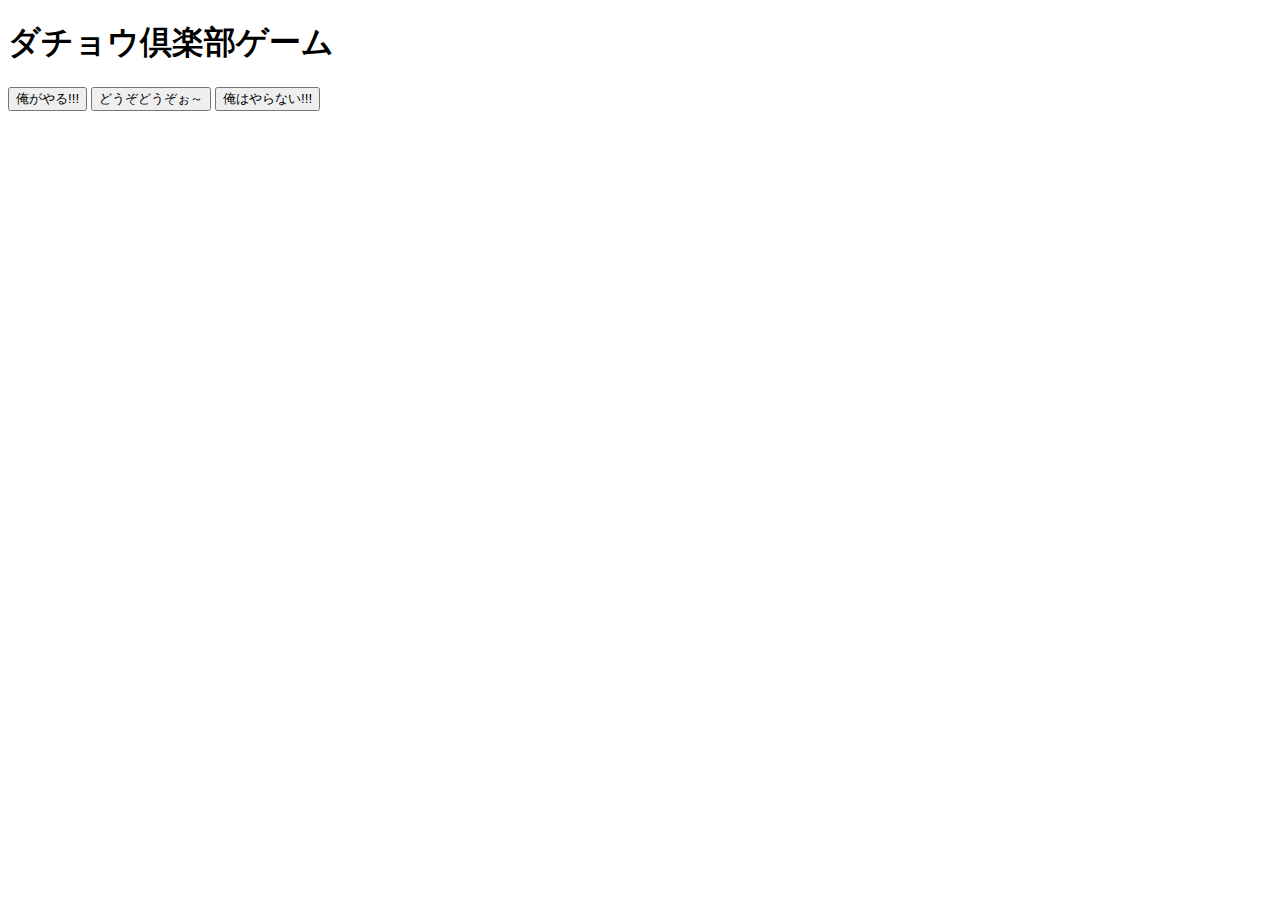
<file: js-easy/datyoclub/index.html>
<!DOCTYPE html>
<html lang="ja">

<head>
    <meta charset="UTF-8">
    <meta name="viewport" content="width=device-width, initial-scale=1.0">
    <title>DatyoukurabuGame</title>
</head>

<body>
    <h1>ダチョウ倶楽部ゲーム</h1>
    <button onclick="cntUp()">俺がやる!!!</button>
    <button onclick="reply()">どうぞどうぞぉ～</button>

    <!-- チャレンジ問題 -->

    <button onclick="cntDown()">俺はやらない!!!</button>

    <!-- チャレンジ問題 ここまで -->
    <script src="./main.js"></script>
</body>

</html>
</file>
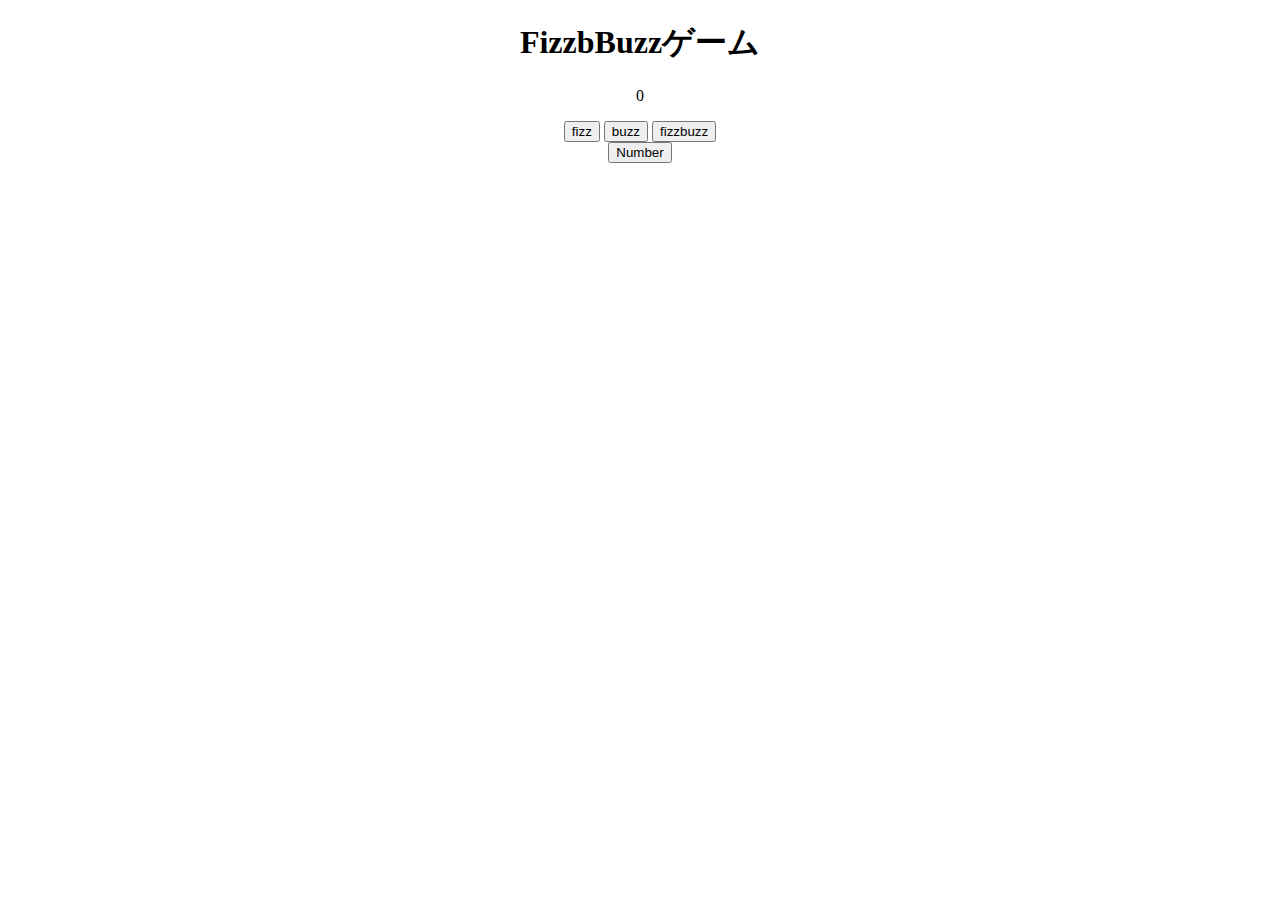
<file: js-easy/fizzbuzz/index.html>
<!DOCTYPE html>
<html lang="ja">

<head>
  <meta charset="UTF-8" />
  <meta name="viewport" content="width=device-width, initial-scale=1.0" />
  <link rel="stylesheet" href="./style.css" />
  <title>Fizzbuzz</title>
</head>

<body>
  <!-- チャレンジ問題 -->
  <!-- <h1>Fizzbuzz</h1>
  <button onclick="rewriteCntUp()">カウントアップ</button>
  <p id="rewriteNum"></p> -->
  <!-- チャレンジ問題ここまで -->

  <!-- 追加チャレンジ問題 -->
  <h1>FizzbBuzzゲーム</h1>
  <p id="showNum"></p>
  <button onclick="fizzBtn()">fizz</button>
  <button onclick="buzzBtn()">buzz</button>
  <button onclick="fizzbuzzBtn()">fizzbuzz</button>
  <button onclick="numBtn()" class="last-btn">Number</button>

  <!-- 追加チャレンジ問題 ここまで -->
  <script src="./main.js"></script>
</body>

</html>
</file>
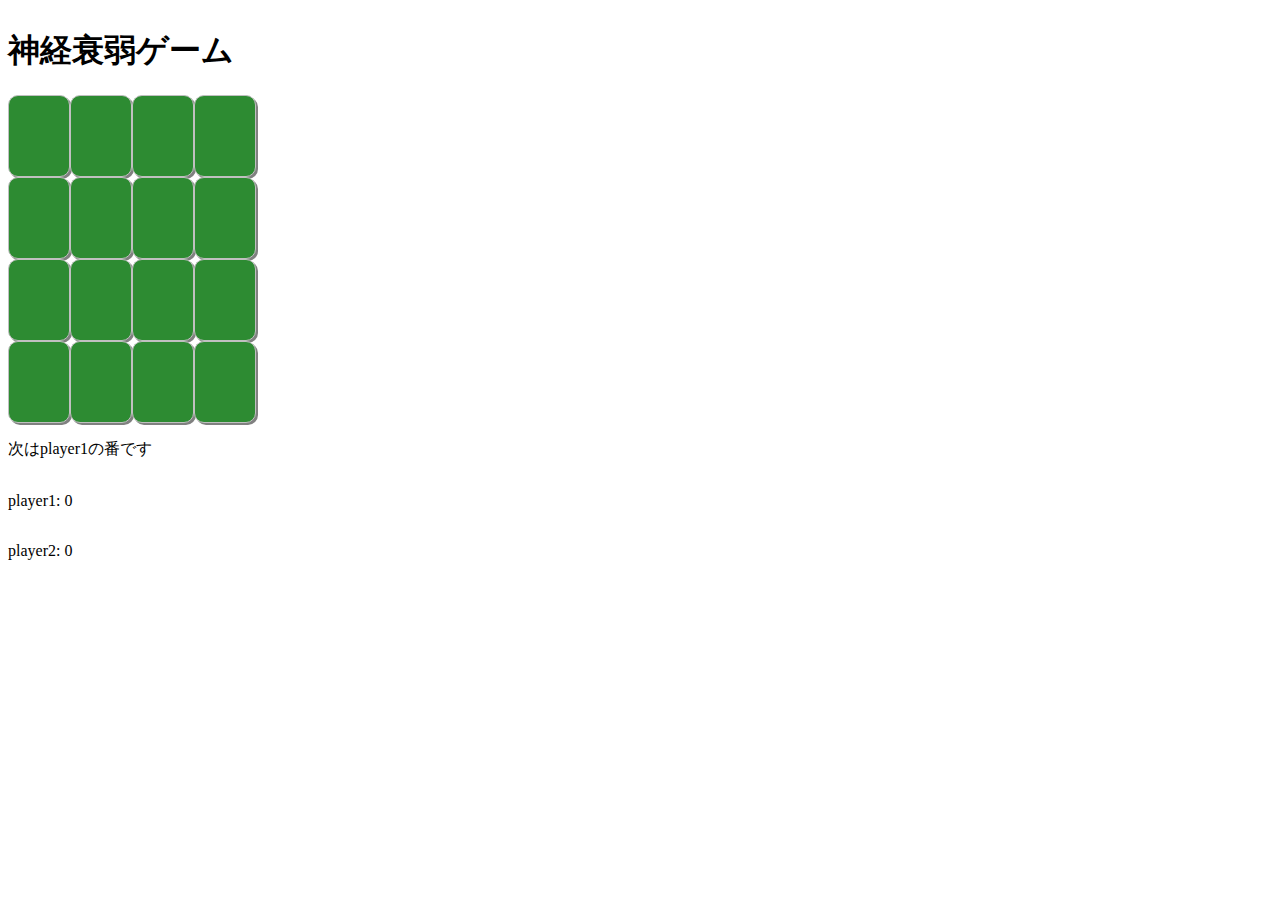
<file: js-hard/sinkeisuizyaku/index.html>
<!DOCTYPE html>
<html lang="ja">

<head>
  <meta charset="UTF-8" />
  <meta name="viewport" content="width=device-width, initial-scale=1.0" />
  <link rel="stylesheet" href="./style.css" />
  <title>神経衰弱</title>
</head>

<body>
  <h1>神経衰弱ゲーム</h1>
  <div id="panel"></div>

  <!-- チャレンジ問題 -->

  <p id="nextPlayer"></p>
  <p id="player1Point"></p>
  <p id="player2Point"></p>

  <!-- チャレンジ問題 ここまで -->

  <script src="./main.js"></script>
</body>

</html>
</file>
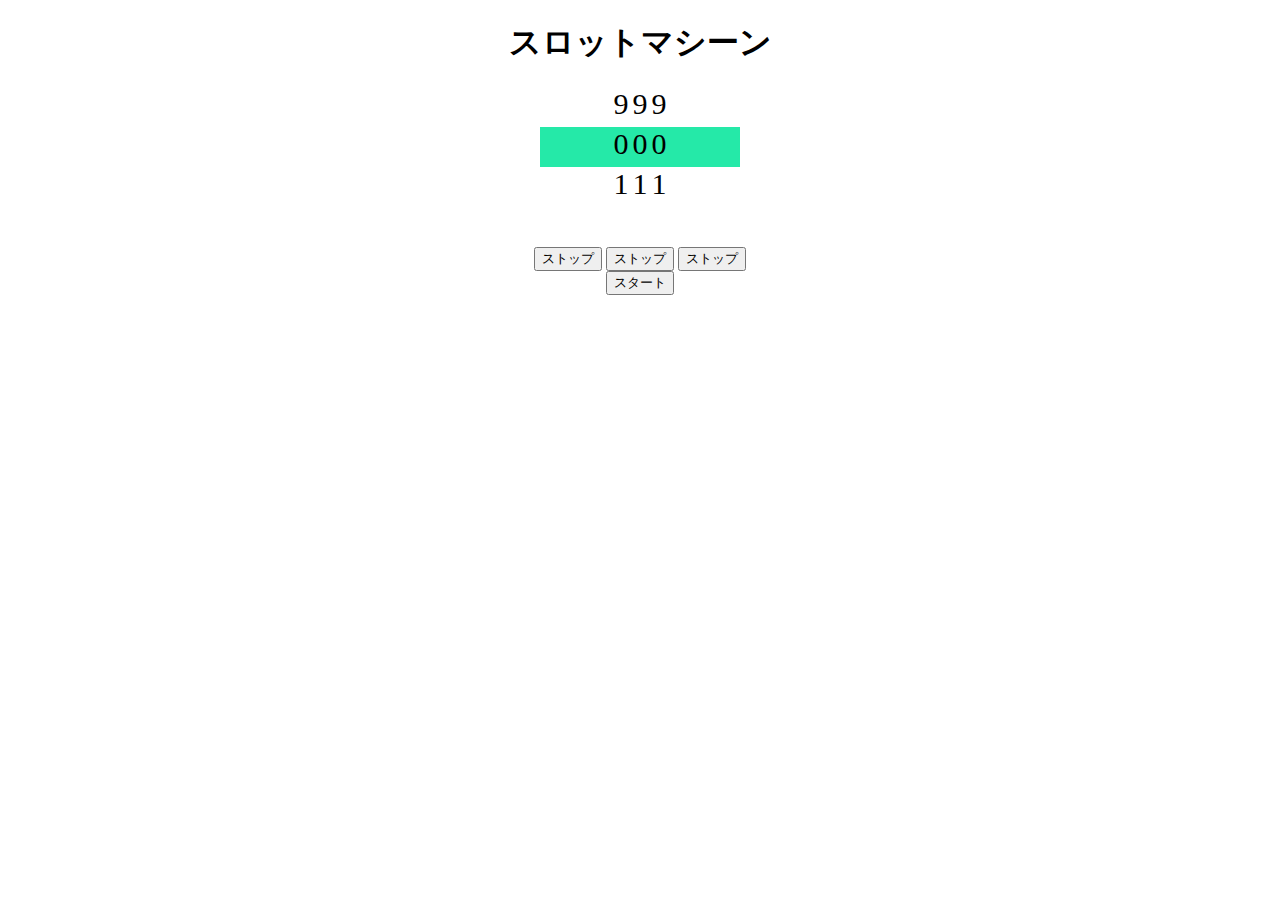
<file: js-hard/slotmachine/index.html>
<!DOCTYPE html>
<html lang="ja">

<head>
    <meta charset="UTF-8">
    <meta name="viewport" content="width=device-width, initial-scale=1.0">
    <link rel="stylesheet" href="./style.css">
    <title>スロットマシーン</title>
</head>

<body>
    <h1>スロットマシーン</h1>
    <div class="slot-wrap">
        <!-- 追加チャレンジ問題 -->

        <div class="slot upper-slot">
            <p id="nowTime4"></p>
            <p id="nowTime5"></p>
            <p id="nowTime6"></p>
        </div>

        <!-- 追加チャレンジ問題 ここまで -->

        <div class="slot middle-slot">
            <p id="nowTime1"></p>
            <p id="nowTime2"></p>
            <p id="nowTime3"></p>
        </div>

        <!-- 追加チャレンジ問題 -->

        <div class="slot downer-slot">
            <p id="nowTime7"></p>
            <p id="nowTime8"></p>
            <p id="nowTime9"></p>
        </div>

        <!-- 追加チャレンジ問題 ここまで -->
    </div>
    <form>
        <input type="button" name="" id="setTime1" value="ストップ">
        <input type="button" name="" id="setTime2" value="ストップ">
        <input type="button" name="" id="setTime3" value="ストップ">
        <input type="button" id="startTimer" value="スタート">
    </form>
    <script src="./main.js"></script>
</body>

</html>
</file>
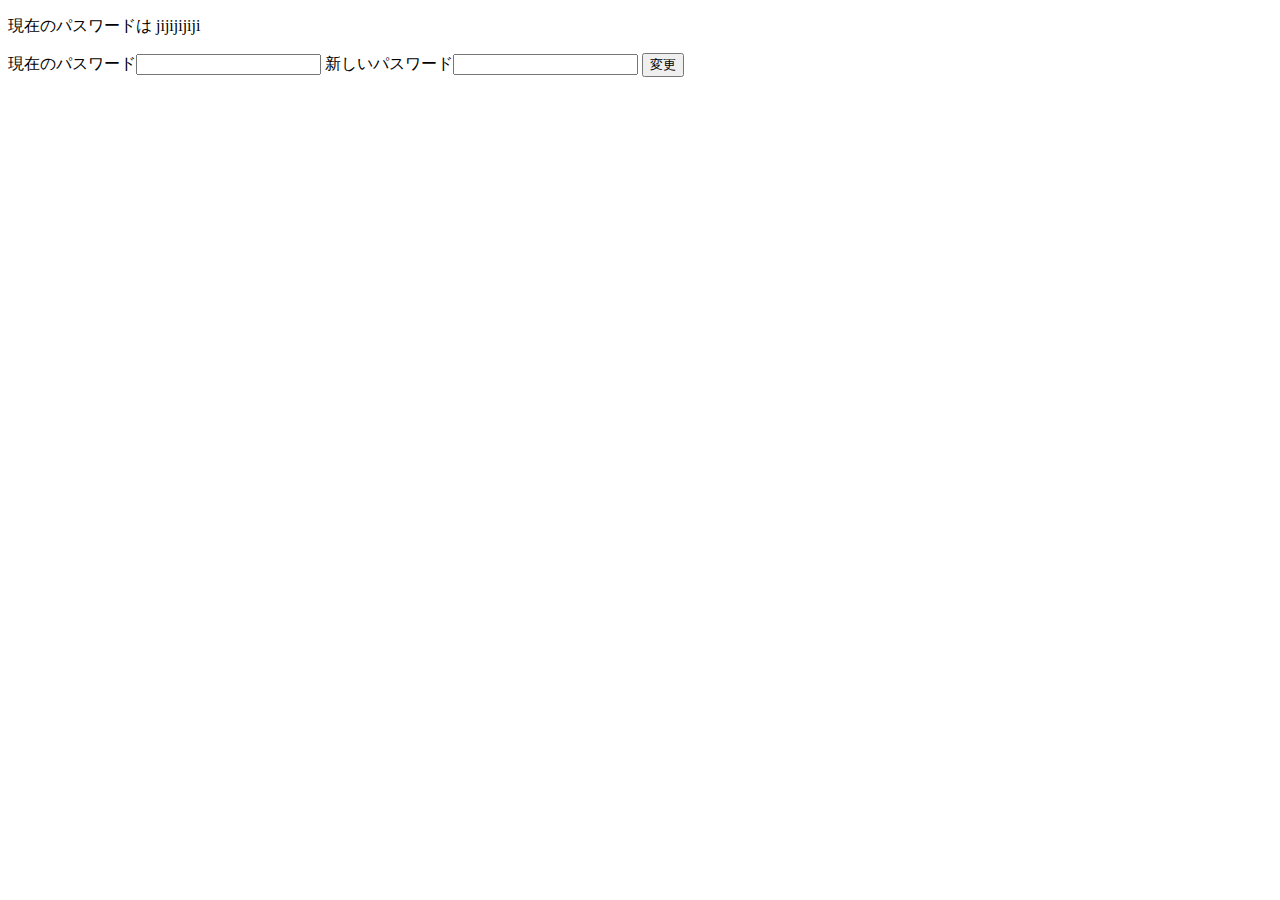
<file: js-normal/changePassword/index.html>
<!DOCTYPE html>
<html lang="ja">

<head>
    <meta charset="UTF-8">
    <meta name="viewport" content="width=device-width, initial-scale=1.0">
    <title>changePassword</title>
</head>

<body>
    <form>
        <p id="nowPassword"></p>
        <label>現在のパスワード<input type="text" value="" id="confirmPassword"></label>
        <label>新しいパスワード<input type="text" value="" id="newPassword"></label>
        <input type="button" id="setPassword" value="変更">
    </form>
    <script src="./main.js"></script>
</body>

</html>
</file>
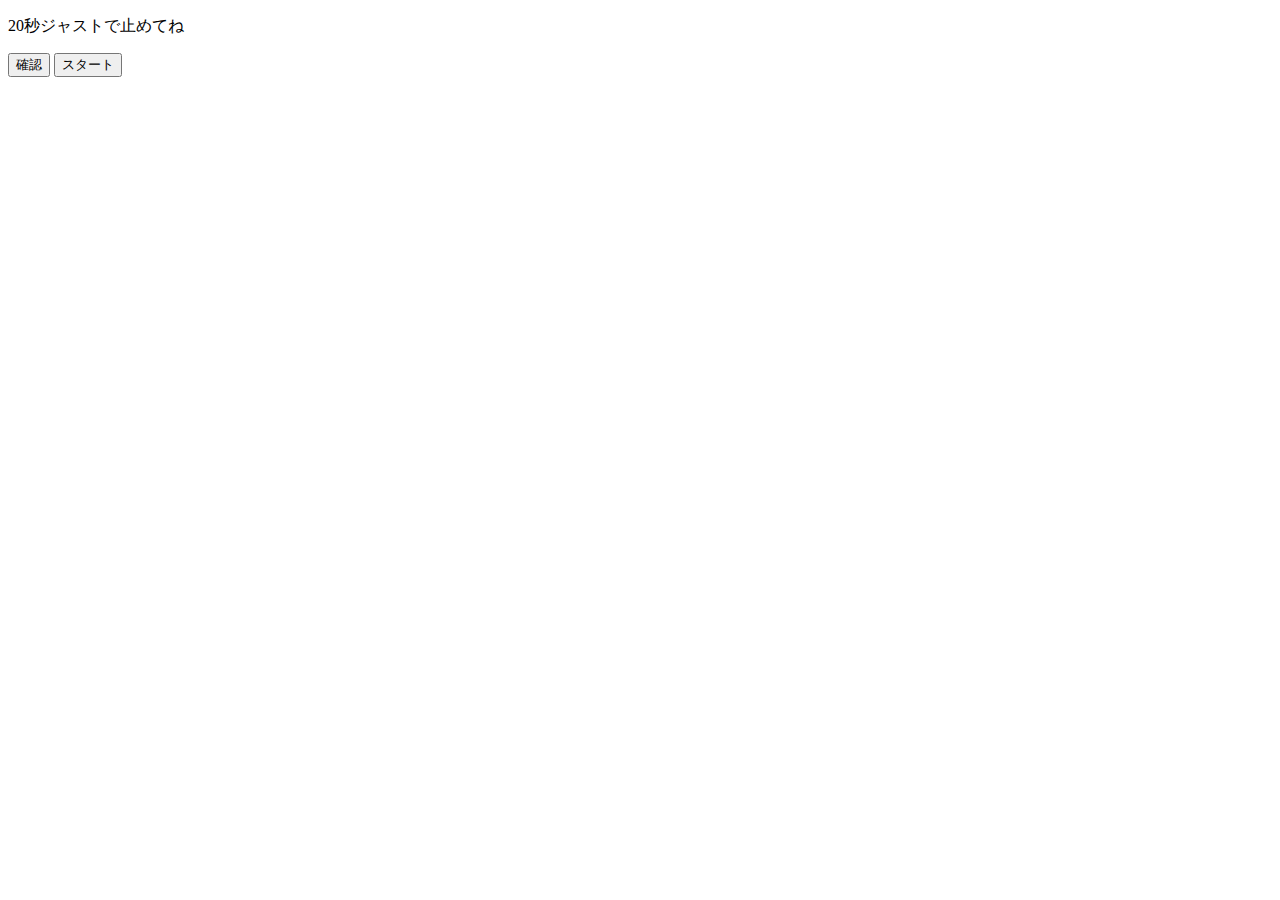
<file: js-normal/hit-timer/index.html>
<!DOCTYPE html>
<html lang="ja">

<head>
    <meta charset="UTF-8">
    <meta name="viewport" content="width=device-width, initial-scale=1.0">
    <title>hitTime</title>
</head>

<body>
    <form>
        <p>20秒ジャストで止めてね</p>
        <input type="button" id="confirmTime" value="確認">
        <input type="button" id="startTimer" value="スタート">
        <!-- 追加チャレンジ問題 -->

        <!-- <input type="button" id="confirmTime2" value="確認">
        <input type="button" id="startTimer2" value="スタート"></input> -->

        <!-- 追加チャレンジ問題 ここまで -->
    </form>
    <p id="now_time"></p>
    <script src="main.js"></script>
</body>

</html>
</file>
<file: js-easy/fizzbuzz/style.css>
/* 追加チャレンジ問題 */

body {
  text-align: center;
}

.last-btn {
  display: flex;
  margin: 0 auto;
} 

/* 追加チャレンジ問題 ここまで */
</file>
<file: js-hard/sinkeisuizyaku/style.css>
panel {
  width: 310px;
  height: 340px;
  overflow: hidden;
}

.card {
  width: 60px;
  height: 80px;
  line-height: 80px;
  border: 1px solid silver;
  border-radius: 10px;
  text-align: center;
  font-size: 26px;
  font-weight: bold;
  box-shadow: gray 2px 2px;
  background: white;
  float: left;
  cursor: pointer;
}
/* 裏の状態 */
.back {
  background-size: 60px 80px;
  background-color: rgb(45, 139, 50);
}

.finish {
  opacity: 0;
  cursor: default;
}

#panel {
  width: 300px;
}

body {
  display: flex;
  justify-content: space-around;
  flex-direction: column;
}
</file>
<file: js-hard/slotmachine/style.css>
body {
  text-align: center;
}
p {
  display: inline-block;
  font-size: 30px;
}
#setTime {
  width: 100;
}
#startTimer {
  display: block;
  margin: 0 auto;
}

/*  チャレンジ問題 */

.slot-wrap {
  height: 160px;
}

.slot {
  height: 40px;
}

p{
  margin: 0;
}

.middle-slot{
  background-color: rgb(37, 233, 168);
  width: 200px;
  margin: 0 auto;
} 
/*  チャレンジ問題  ここまで */
</file>
